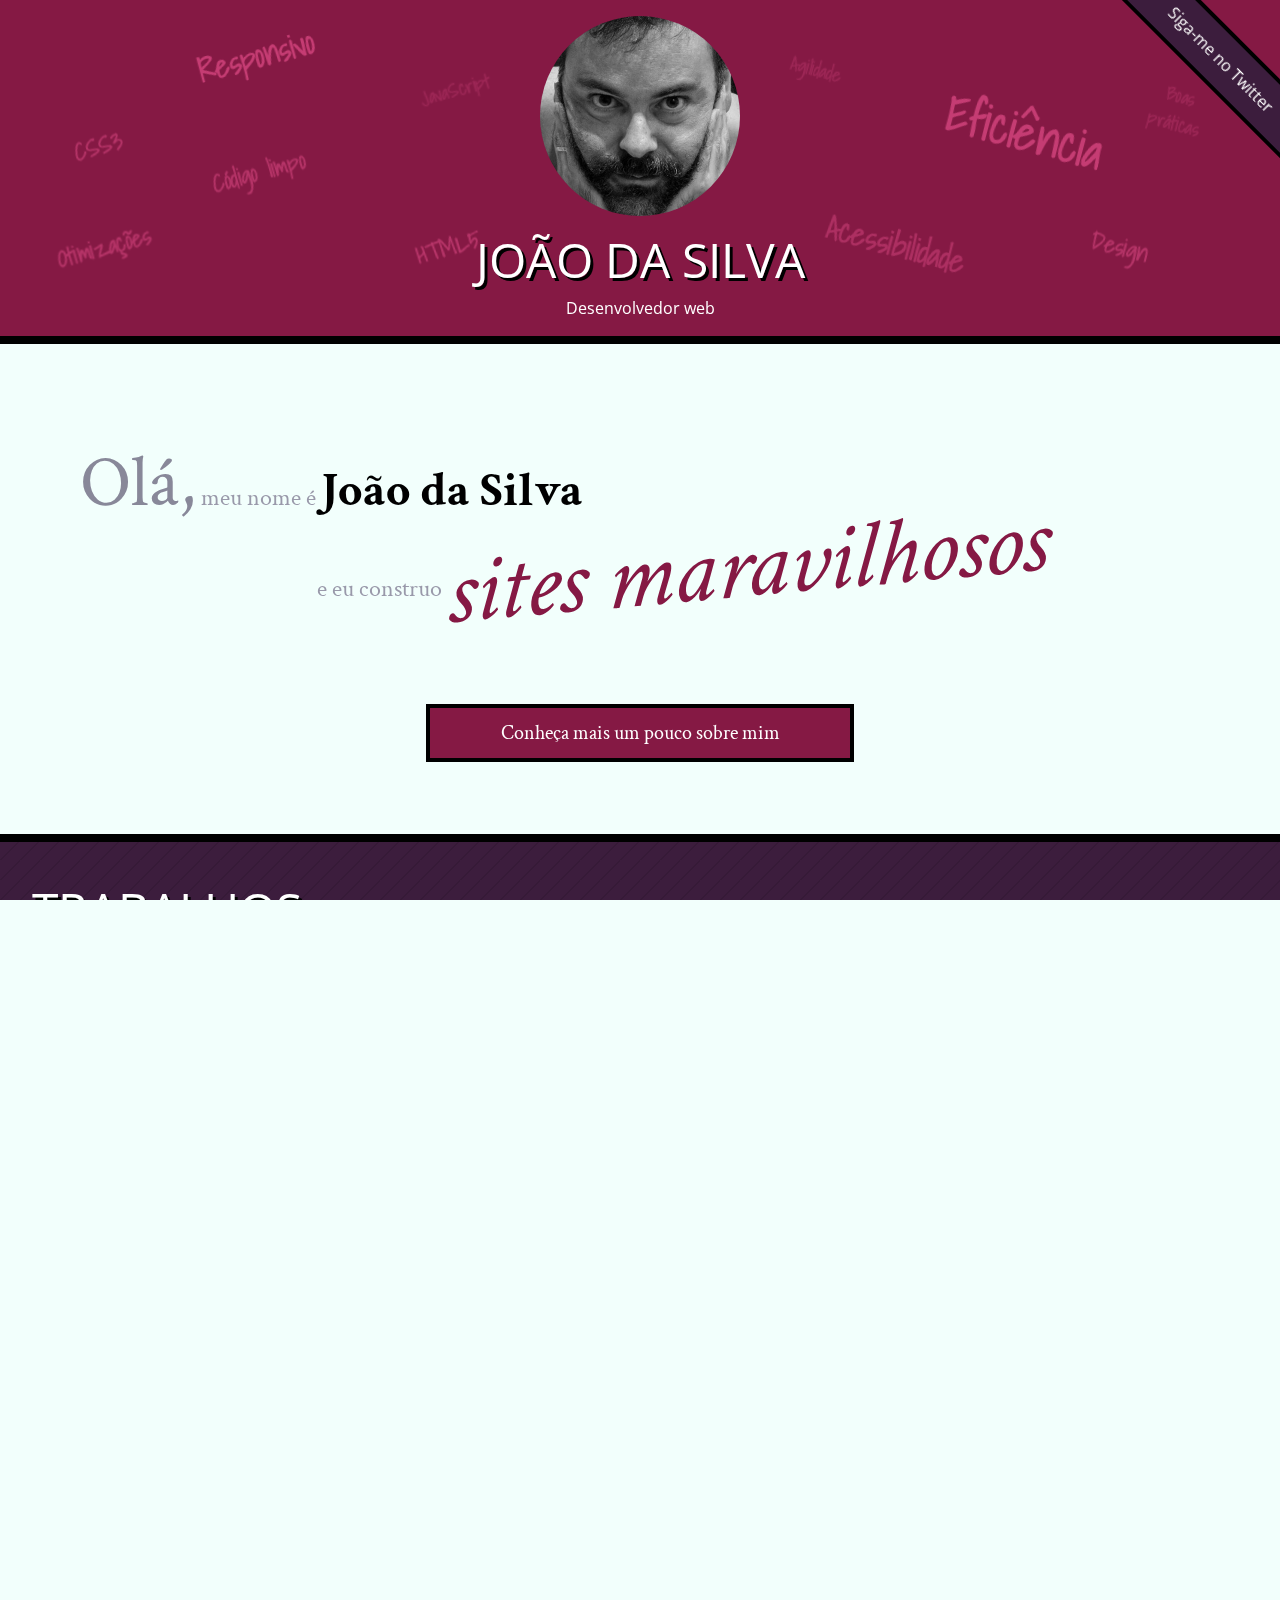
<file: index.html>
<!DOCTYPE html>
<html lang="pt">
<head>
    <meta charset="UTF-8">
    <title>João da Silva - Desenvolvedor Web</title>
    <link rel="shortcut icon" href="img/favicon.png">
    <link rel="stylesheet" href="css/reset.css">
    <link rel="stylesheet" href="css/site.css">
    <link rel="stylesheet" href="css/index.css">
    <link rel="stylesheet" href="http://fonts.googleapis.com/css?family=Crimson+Text:400,400italic,600">
    <link rel="stylesheet" href="http://fonts.googleapis.com/css?family=Open+Sans+Condensed:700">
    <link rel="stylesheet" href="http://fonts.googleapis.com/css?family=Shadows+Into+Light">
	<link rel="stylesheet" href="https://fonts.googleapis.com/css?family=Shadows+Into+Light&display=swap">
</head>
<body>
    <header class="titulo-principal">
        <img class="foto-home" src="img/eu.jpg" alt="Foto de João da Silva">
        <h1>João da Silva</h1>
        <p class="subtitulo-principal">Desenvolvedor web</p>
		<ul class=palavras-home>
        <li class="palavra-home eficiencia">Eficiência</li>
        <li class="palavra-home boas-praticas">Boas práticas</li>
        <li class="palavra-home codigo-limpo">Código limpo</li>
        <li class="palavra-home css3">CSS3</li>
        <li class="palavra-home html5">HTML5</li>
        <li class="palavra-home javascript">JavaScript</li>
        <li class="palavra-home acessibilidade">Acessibilidade</li>
        <li class="palavra-home responsivo">Responsivo</li>
        <li class="palavra-home otimizacoes">Otimizações</li>
        <li class="palavra-home agilidade">Agilidade</li>
        <li class="palavra-home design">Design</li>
    </ul>
		<a class="banner-twitter" href="http://twitter.com/joaodasilva">Siga-me no Twitter</a>
    </header>
    <main>
        <section class="secao-inicio saudacao">
            <p class="saudacao"><span class="saudacao-inicio">Olá,</span> meu nome é <strong>João da Silva</strong> <span class="saudacao-ultima-linha">e eu construo <em>sites maravilhosos</em></span></p>
            <a class="botao-index" href="bio.html">Conheça mais um pouco sobre mim</a>
        </section>
        <section class="secao-inicio trabalhos">
            <h2>Trabalhos</h2>
            <ul>
                <li><img src="img/bmw.png" alt="Site da BMW"></li>
                <li><img src="img/ibm.png" alt="Site da IBM"></li>
                <li><img src="img/uol.png" alt="Site da UOL"></li>
            </ul>
            <a class="botao-index" href="portfolio.html">Veja mais</a>
        </section>
        <section class="secao-inicio blog">
            <h2>Blog</h2>
            <small>Últimos posts</small>
            <ol>
                <li>
                    <a href="blog.html">O essencial de design responsivo</a>
					<p class="inicio-post">Design responsivo tem ganho cada vez mais atenção como técnica de desenvolvimento de páginas web para dispositivos móveis. Mas como começar?</p>
                </li>
                <li>
                    <a href="blog.html">Por que fazer páginas acessíveis?</a>
                </li>
                <li>
                    <a href="blog.html">JavaScript não obstrusivo</a>
                </li>
            </ol>
            <a class="botao-index" href="blog.html">Veja mais</a>
        </section>
    </main>
    <footer>
        <h2>Vamos conversar?</h2>
        <p>Você pode entrar em contato comigo <a href="contato.html">por e-mail</a> ou pelo telefone <a href="tel:+551234567890">(12) 3456-7890</a></p>
    </footer>
</body>
</html>
</file>
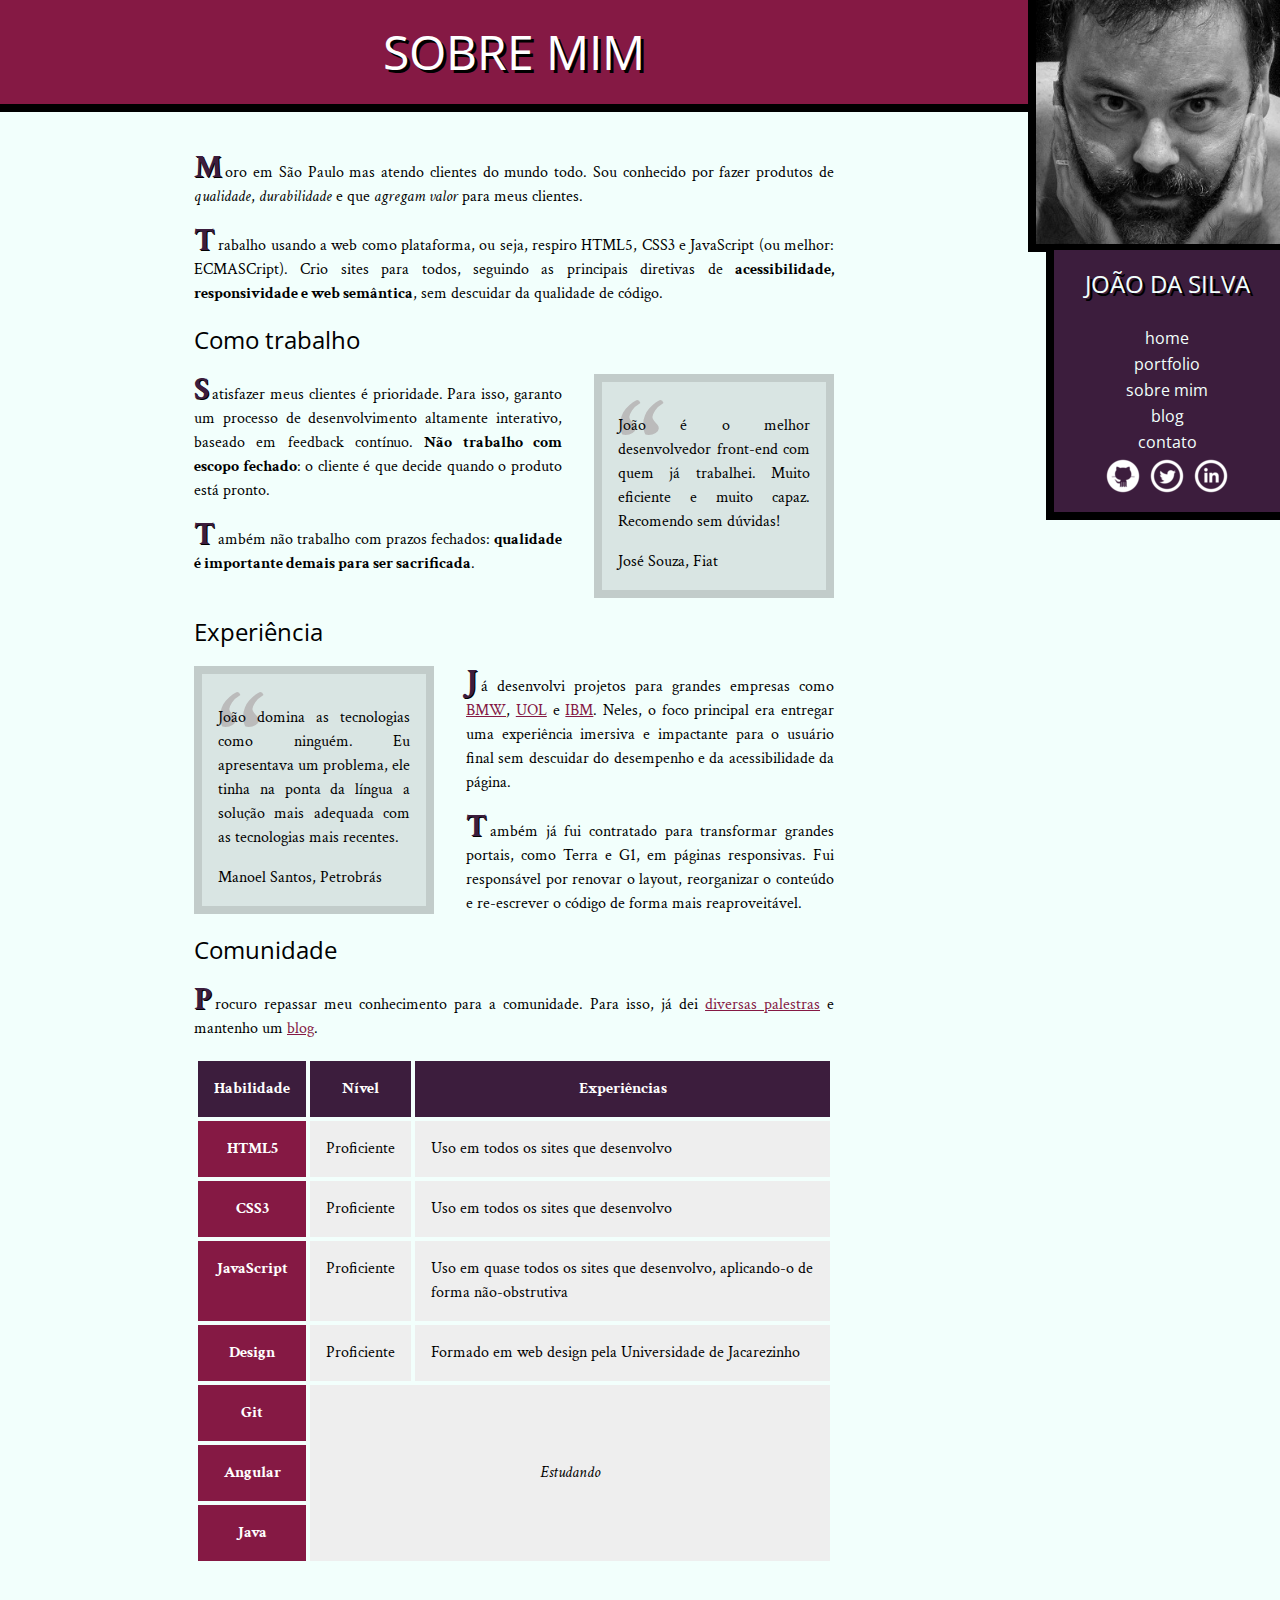
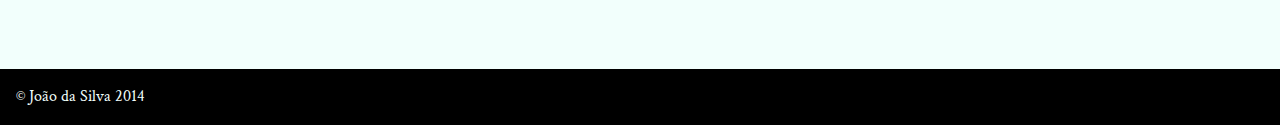
<file: bio.html>
<!DOCTYPE html>
<html>
<head>
    <meta charset="utf-8">
    <title>João da Silva - Biografia</title>
    <link rel="icon" href="img/favicon.png">
    <link rel="stylesheet" href="css/reset.css">
    <link rel="stylesheet" href="css/site.css">
    <link rel="stylesheet" href="css/bio.css">
    <link rel="stylesheet" href="http://fonts.googleapis.com/css?family=Crimson+Text:400,400italic,600">
    <link rel="stylesheet" href="http://fonts.googleapis.com/css?family=Open+Sans+Condensed:700">
</head>
<body>
    <main>
        <h1 class="titulo-principal">Sobre mim</h1>
        <div class="container">
            <p>Moro em São Paulo mas atendo clientes do mundo todo. Sou conhecido por fazer produtos de <em>qualidade</em>, <em>durabilidade</em> e que <em>agregam valor</em> para meus clientes.</p>
            <p>Trabalho usando a web como plataforma, ou seja, respiro HTML5, CSS3 e JavaScript (ou melhor: ECMASCript). Crio sites para todos, seguindo as principais diretivas de <strong>acessibilidade, responsividade e web semântica</strong>, sem descuidar da qualidade de código.</p>
            
			<h2 class="subtitulo-texto">Como trabalho</h2>
            
			<blockquote class="citacao-bio fiat" tabindex="1">
                <p>João é o melhor desenvolvedor front-end com quem já trabalhei. Muito eficiente e muito capaz. Recomendo sem dúvidas!</p>
                <cite>José Souza, Fiat</cite>
            </blockquote>
            
			<p>Satisfazer meus clientes é prioridade. Para isso, garanto um processo de desenvolvimento altamente interativo, baseado em feedback contínuo. <strong>Não trabalho com escopo fechado</strong>: o cliente é que decide quando o produto está pronto.</p>
            <p>Também não trabalho com prazos fechados: <strong>qualidade é importante demais para ser sacrificada</strong>.</p>
            
			<h2 class="subtitulo-texto">Experiência</h2>
            
			<blockquote class="citacao-bio petrobras" tabindex="1">
                <p>João domina as tecnologias como ninguém. Eu apresentava um problema, ele tinha na ponta da língua a solução mais adequada com as tecnologias mais recentes.</p>
                <cite>Manoel Santos, Petrobrás</cite>
            </blockquote>
            
			<p>Já desenvolvi projetos para grandes empresas como <a href="http://bmw.com">BMW</a>, <a href="http://www.uol.com.br">UOL</a> e <a href="http://www.ibm.com.br">IBM</a>. Neles, o foco principal era entregar uma experiência imersiva e impactante para o usuário final sem descuidar do desempenho e da acessibilidade da página.</p>
            <p>Também já fui contratado para transformar grandes portais, como Terra e G1, em páginas responsivas. Fui responsável por renovar o layout, reorganizar o conteúdo e re-escrever o código de forma mais reaproveitável.</p>
            
			<h2 class="subtitulo-texto">Comunidade</h2>
            
			<p>Procuro repassar meu conhecimento para a comunidade. Para isso, já dei <a href="portfolio.html">diversas palestras</a> e mantenho um <a href="blog.html">blog</a>.</p>
			
			<table class="habilidades">
				<thead>
					<tr>
						<th>Habilidade</th>
						<th>Nível</th>
						<th>Experiências</th>
					</tr>
				</thead>
				<tbody>
					<tr>
						<th>HTML5</th>
						<td>Proficiente</td>
						<td>Uso em todos os sites que desenvolvo</td>
					</tr>
					<tr>
						<th>CSS3</th>
						<td>Proficiente</td>
						<td>Uso em todos os sites que desenvolvo</td>
					</tr>
					<tr>
						<th>JavaScript</th>
						<td>Proficiente</td>
						<td>Uso em quase todos os sites que desenvolvo, aplicando-o de forma não-obstrutiva</td>
					</tr>
					<tr>
						<th>Design</th>
						<td>Proficiente</td>
						<td>Formado em web design pela Universidade de Jacarezinho</td>
					</tr>
					<tr>
						<th>Git</th>
						<td rowspan="3" colspan="2">Estudando</td>
					</tr>
					<tr>
						<th>Angular</th>
					</tr>
					<tr>
						<th>Java</th>
					</tr>
				</tbody>
			</table>
        </div>
    </main>
    <img src="img/eu.jpg" alt="Minha foto" class="minha-foto">
    <aside class="navegacao-site">
        <h1>João da Silva</h1>
        <nav>
            <ul>
                <li><a href="index.html">Home</a></li>
                <li><a href="portfolio.html">Portfolio</a></li>
                <li><a href="bio.html">Sobre mim</a></li>
                <li><a href="blog.html">Blog</a></li>
                <li><a href="contato.html">Contato</a></li>
            </ul>
        </nav>
        <ul class="icones-redes-sociais">
            <li>
                <a href="https://github.com/joaodasilva" class="github" data-tooltip="Veja meus projetos opensource">
                    Github
                </a>
            </li>
            <li>
                <a href="https://twitter.com/joaodasilva" class="twitter" data-tooltip="Siga-me no Twitter">
                    Twitter
                </a>
            </li>
            <li>
                <a href="https://br.linkedin.com/pub/joão-da-silva/32/4/508" class="linkedin" data-tooltip="Veja meu currículo">
                    LinkedIn
                </a>
            </li>
        </ul>
    </aside>
    <footer class="rodape-pagina">
        &copy; João da Silva 2014
    </footer>
</body>
</html>
</file>
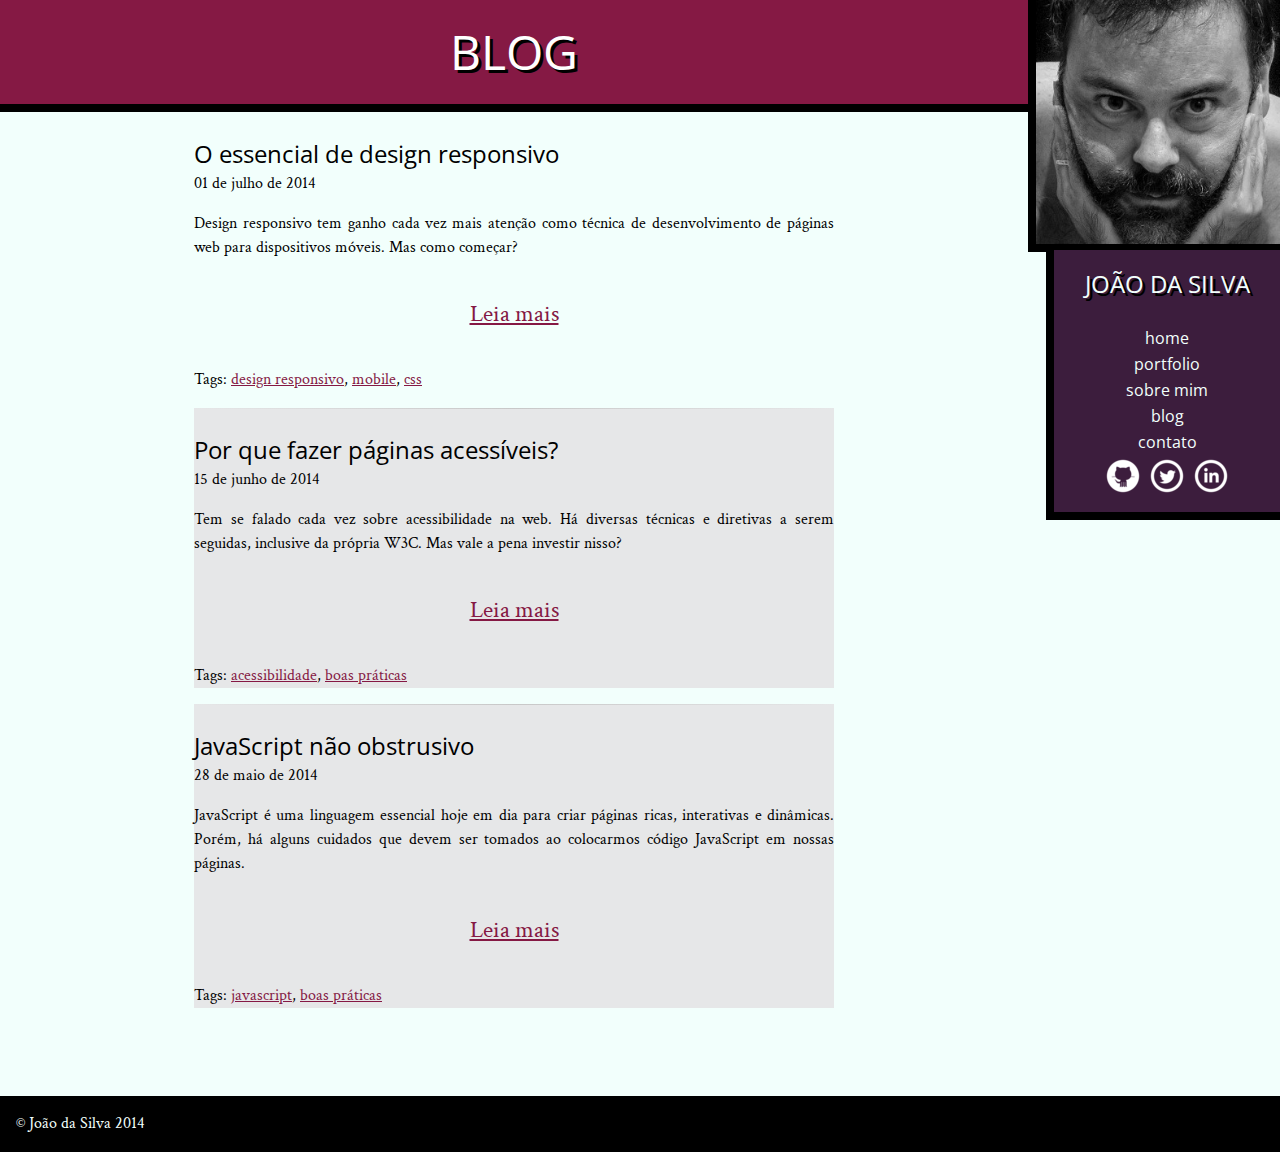
<file: blog.html>
<!DOCTYPE html>
<html>
<head>
    <meta charset="utf-8">
    <title>Blog - João da Silva</title>
    <link rel="icon" href="img/favicon.png">
    <link rel="stylesheet" href="css/reset.css">
    <link rel="stylesheet" href="css/site.css">
    <link rel="stylesheet" href="css/blog.css">
    <link rel="stylesheet" href="http://fonts.googleapis.com/css?family=Crimson+Text:400,400italic,600">
    <link rel="stylesheet" href="http://fonts.googleapis.com/css?family=Open+Sans+Condensed:700">
</head>
<body>
    <main>
        <h1 class="titulo-principal">Blog</h1>
        <div class="container">
            <article class="post-blog">
                <h2 class="subtitulo-texto">O essencial de design responsivo</h2>
                <time datetime="2014-07-01">01 de julho de 2014</time>
                <p>Design responsivo tem ganho cada vez mais atenção como técnica de desenvolvimento de páginas web para dispositivos móveis. Mas como começar?</p>
                <a class="leia-mais" href="#">Leia mais</a>
                <footer>Tags: <a href="#">design responsivo</a>, <a href="#">mobile</a>, <a href="#">css</a></footer>
            </article>
            <article class="post-blog">
                <h2 class="subtitulo-texto">Por que fazer páginas acessíveis?</h2>
                <time datetime="2014-06-15">15 de junho de 2014</time>
                <p>Tem se falado cada vez sobre acessibilidade na web. Há diversas técnicas e diretivas a serem seguidas, inclusive da própria W3C. Mas vale a pena investir nisso?</p>
                <a class="leia-mais" href="#">Leia mais</a>
                <footer>Tags: <a href="#">acessibilidade</a>, <a href="#">boas práticas</a></footer>
            </article>
            <article class="post-blog">
                <h2 class="subtitulo-texto">JavaScript não obstrusivo</h2>
                <time datetime="2014-05-28">28 de maio de 2014</time>
                <p>JavaScript é uma linguagem essencial hoje em dia para criar páginas ricas, interativas e dinâmicas. Porém, há alguns cuidados que devem ser tomados ao colocarmos código JavaScript em nossas páginas.</p>
                <a class="leia-mais" href="#">Leia mais</a>
                <footer>Tags: <a href="#">javascript</a>, <a href="#">boas práticas</a></footer>
            </article>
        </div>
    </main>
    <img src="img/eu.jpg" alt="Minha foto" class="minha-foto">
    <aside class="navegacao-site">
        <h1>João da Silva</h1>
        <nav>
            <ul>
                <li><a href="index.html">Home</a></li>
                <li><a href="portfolio.html">Portfolio</a></li>
                <li><a href="bio.html">Sobre mim</a></li>
                <li><a href="blog.html">Blog</a></li>
                <li><a href="contato.html">Contato</a></li>
            </ul>
        </nav>
        <ul class="icones-redes-sociais">
            <li>
                <a href="https://github.com/joaodasilva" class="github">
                    Github
                </a>
            </li>
            <li>
                <a href="https://twitter.com/joaodasilva" class="twitter">
                    Twitter
                </a>
            </li>
            <li>
                <a href="https://br.linkedin.com/pub/joão-da-silva/32/4/508" class="linkedin">
                    LinkedIn
                </a>
            </li>
        </ul>
    </aside>
    <footer class="rodape-pagina">
        &copy; João da Silva 2014
    </footer>
</body>
</html>
</file>
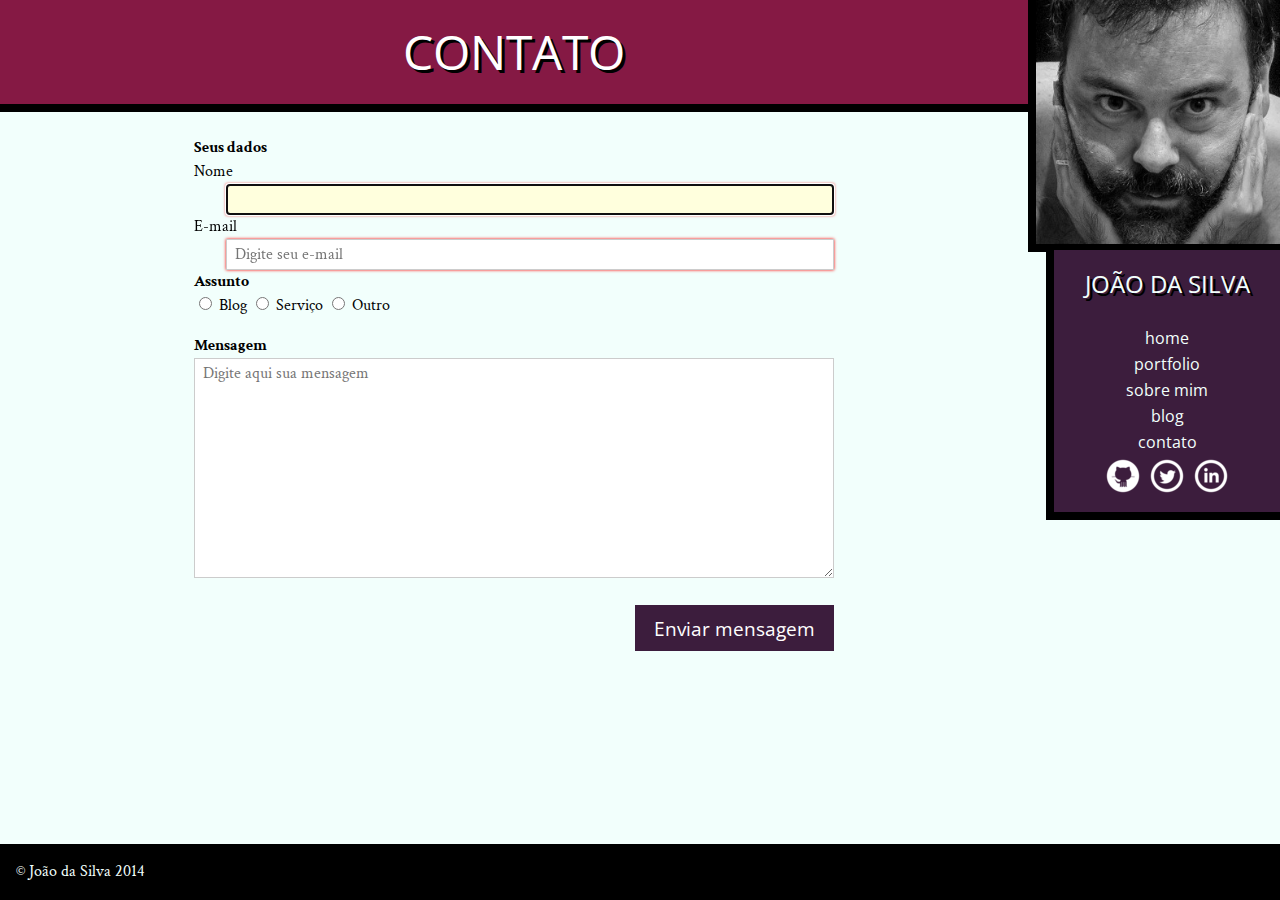
<file: contato.html>
<!DOCTYPE html>
<html>
    <head>
        <meta charset="utf-8">
        <title>João da Silva - Contato</title>
        <link rel="icon" href="img/favicon.png">
        <link rel="stylesheet" href="css/reset.css">
        <link rel="stylesheet" href="css/site.css">
		<link rel="stylesheet" href="css/contato.css">
        <link rel="stylesheet" href="http://fonts.googleapis.com/css?family=Crimson+Text:400,400italic,600">
        <link rel="stylesheet" href="http://fonts.googleapis.com/css?family=Open+Sans+Condensed:700">
    </head>
    <body>
        <main>
            <h1 class="titulo-principal">Contato</h1>
            <div class="container">
                <fieldset>
					<legend>Seus dados</legend>
					<label for="nome" class ="com-icone">Nome</label>
					<input id="nome" type="text" name="nome-contato" required autofocus pattern="[A-Za-z ']{4,}" title="O nome precisa ter pelo menos 4 caracteres">
					<label for="email" class ="com-icone">E-mail</label>
					<input id="email" type="email" name="email-contato" required placeholder="Digite seu e-mail">
			    </fieldset>
			    <fieldset>
					<legend>Assunto</legend>
					<label>
						<input type="radio" name="assunto" value="Blog">
						Blog
					</label>
					<label>
						<input type="radio" name="assunto" value="Serviço">
						Serviço
					</label>
					<fieldset>
							<input type="radio" name="assunto" value="Outro" id="outro">
							<label for="outro">Outro</label>
							<input type="text" name="outro-assunto">
					</fieldset>
                </fieldset>
				<label for="mensagem">Mensagem</label>
				<textarea name="msg" id="mensagem" placeholder="Digite aqui sua mensagem" cols="60" rows="10"></textarea>
				<button type="submit">Enviar mensagem</button>
            </div>
        </main>
        <img src="img/eu.jpg" alt="Minha foto" class="minha-foto">
        <aside class="navegacao-site">
            <h1>João da Silva</h1>
            <nav>
                <ul>
                    <li><a href="index.html">Home</a></li>
                    <li><a href="portfolio.html">Portfolio</a></li>
                    <li><a href="bio.html">Sobre mim</a></li>
                    <li><a href="blog.html">Blog</a></li>
                    <li><a href="contato.html">Contato</a></li>
                </ul>
            </nav>
            <ul class="icones-redes-sociais">
                <li>
                    <a href="https://github.com/joaodasilva" class="github" data-tooltip="Veja meus projetos opensource">
                        Github
                    </a>
                </li>
                <li>
                    <a href="https://twitter.com/joaodasilva" class="twitter" data-tooltip="Siga-me no Twitter">
                        Twitter
                    </a>
                </li>
                <li>
                    <a href="https://br.linkedin.com/pub/joão-da-silva/32/4/508" class="linkedin" data-tooltip="Veja meu currículo">
                        LinkedIn
                    </a>
                </li>
            </ul>
        </aside>
        <footer class="rodape-pagina">
            &copy; João da Silva 2014
        </footer>
    </body>
</html>
</file>
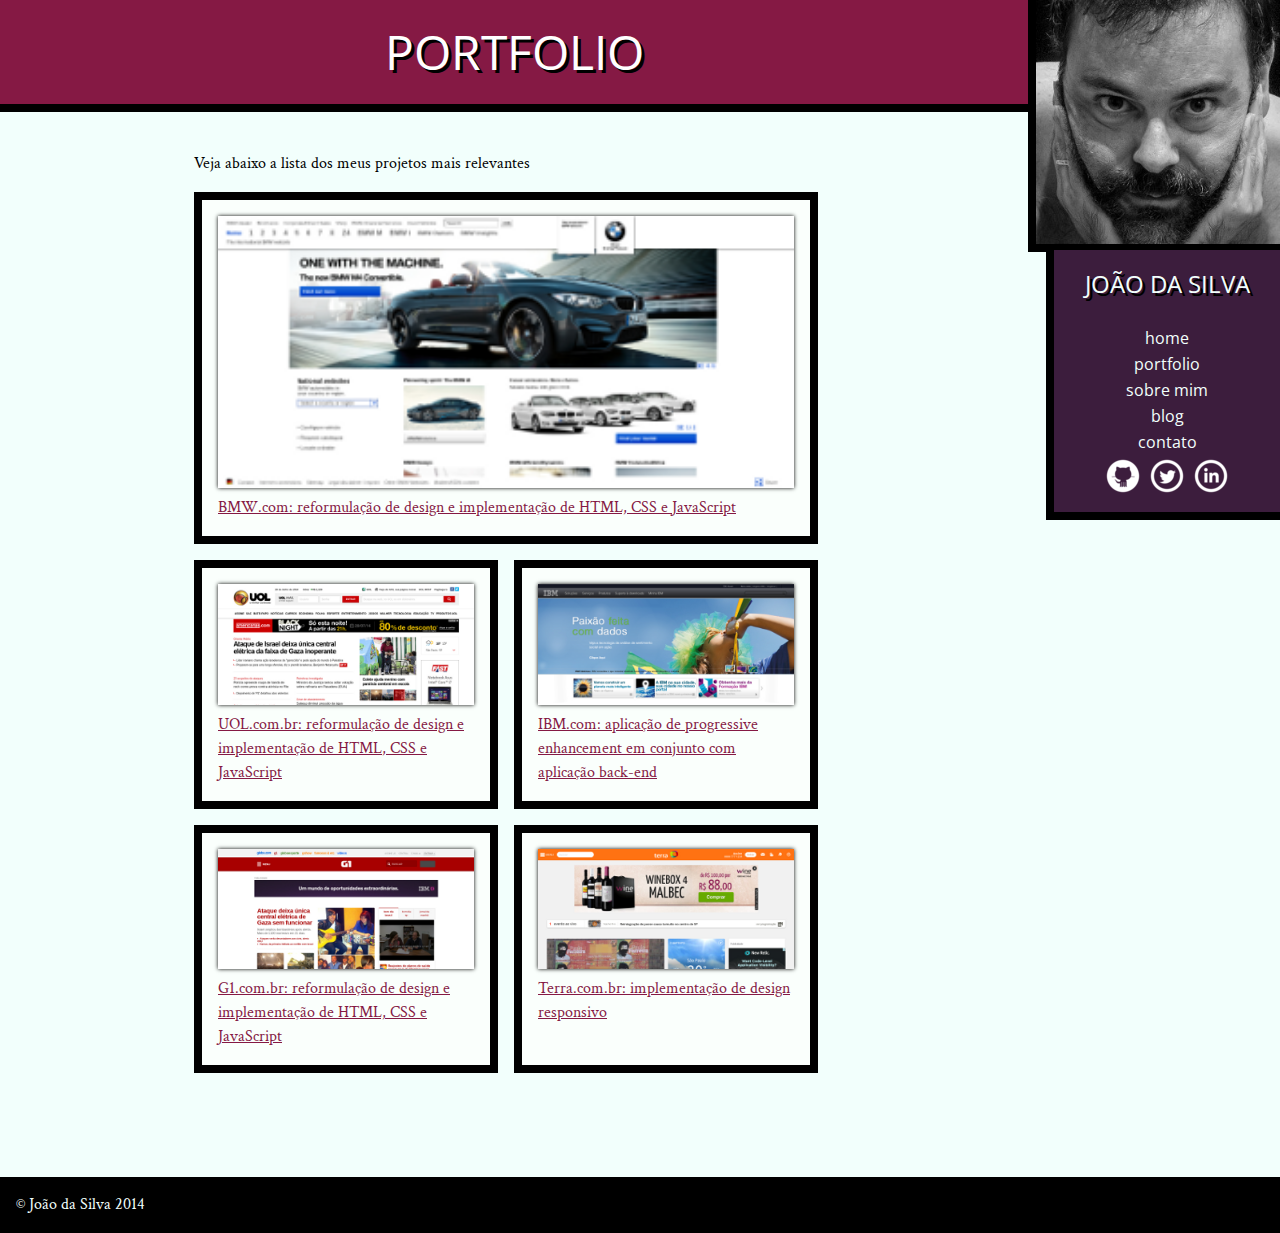
<file: portfolio.html>
<!DOCTYPE html>
<html>
<head>
    <meta charset="utf-8">
    <title>Portfolio - João da Silva</title>
    <link rel="icon" href="img/favicon.png">
    <link rel="stylesheet" href="css/reset.css">
    <link rel="stylesheet" href="css/site.css">
    <link rel="stylesheet" href="css/portfolio.css">
    <link rel="stylesheet" href="http://fonts.googleapis.com/css?family=Crimson+Text:400,400italic,600">
    <link rel="stylesheet" href="http://fonts.googleapis.com/css?family=Open+Sans+Condensed:700">
</head>
<body>
    <main>
        <h1 class="titulo-principal">Portfolio</h1>
        <div class="container">
            <p>Veja abaixo a lista dos meus projetos mais relevantes</p>
            <ol class="portfolio">
                <li><a href="http://bmw.com">
                        <figure>
                            <img src="img/bmw.png" alt="Site da BMW">
                            <figcaption>BMW.com: reformulação de design e implementação de HTML, CSS e JavaScript</figcaption>
                        </figure>
                </a></li>
                <li><a href="http://uol.com.br">
                        <figure>
                            <img src="img/uol.png" alt="Front-page da UOL">
                            <figcaption>UOL.com.br: reformulação de design e implementação de HTML, CSS e JavaScript</figcaption>
                        </figure>
                </a></li>
                <li><a href="http://www.ibm.com.br">
                        <figure>
                            <img src="img/ibm.png" alt="Site da IBM">
                            <figcaption>IBM.com: aplicação de progressive enhancement em conjunto com aplicação back-end</figcaption>
                        </figure>
                </a></li>
                <li><a href="http://g1.com.br">
                        <figure>
                            <img src="img/g1.png" alt="Front-page do portal G1">
                            <figcaption>G1.com.br: reformulação de design e implementação de HTML, CSS e JavaScript</figcaption>
                        </figure>
                </a></li>
				<li><a href="http://terra.com.br">
						<figure>
							<img src="img/terra.png" alt="Front-page do portal Terra">
							<figcaption>Terra.com.br: implementação de design responsivo</figcaption>
						</figure>
					</a>
				</li>
            </ol>
        </div>
    </main>
    <img src="img/eu.jpg" alt="Minha foto" class="minha-foto">
    <aside class="navegacao-site">
        <h1>João da Silva</h1>
        <nav>
            <ul>
                <li><a href="index.html">Home</a></li>
                <li><a href="portfolio.html">Portfolio</a></li>
                <li><a href="bio.html">Sobre mim</a></li>
                <li><a href="blog.html">Blog</a></li>
                <li><a href="contato.html">Contato</a></li>
            </ul>
        </nav>
        <ul class="icones-redes-sociais">
            <li>
                <a href="https://github.com/joaodasilva" class="github">
                    Github
                </a>
            </li>
            <li>
                <a href="https://twitter.com/joaodasilva" class="twitter">
                    Twitter
                </a>
            </li>
            <li>
                <a href="https://br.linkedin.com/pub/joão-da-silva/32/4/508" class="linkedin">
                    LinkedIn
                </a>
            </li>
        </ul>
    </aside>
    <footer class="rodape-pagina">
        &copy; João da Silva 2014
    </footer>
</body>
</html>
</file>
<file: css/site.css>
html {
	font-size: 100%;
}

body {
    font-family: "Crimson Text", "Times New Roman", serif;
    background-color: #F2FFFC;
    line-height: 1.5;
}

h1,
h2,
.subtitulo-principal {
    font-family: "Open Sans Condensed", "Arial", sans-serif;
}

h1 {
    text-transform: uppercase;
    font-size: 3em;
	text-shadow: 3px 3px #000;
}

.titulo-principal {
    text-align: center;
    background-color: #851944;
    padding: 1rem;
    border-bottom: .5rem solid #000;
	color: #FFF;
}

.subtitulo-texto {
    font-size: 1.5em;
    clear: both;
}

main a {
    color: #851944;
}

main p {
    text-align: justify;
    margin: 1em 0;
}

.navegacao-site {
    text-align: center;
    background-color: #3C1D3D;
    color: #F2FFFC;
    padding: 1em;
}

.navegacao-site a {
    color: inherit;
    font-family: "Open Sans Condensed", "Arial", sans-serif;
    text-transform: lowercase;
	text-decoration: none;
}

.navegacao-site h1 {
    font-size: 1.5em;
    margin-bottom: 1em;
}

.rodape-pagina {
    background-color: #000;
    color: #F2FFFC;
    padding: 1em;
    clear: both;
    box-sizing: border-box;
}

.container {
    width: 80ch;
    margin-left: auto;
    margin-right: auto;
    padding: 1.5em 0;
}

strong {
    font-weight: bold;
}

em {
    font-style: italic;
}

.icones-redes-sociais li {
    display: inline-block;
}

.icones-redes-sociais a {
    width: 40px;
    height: 40px;
    display: block;
    text-indent: -99999px;
	position: relative;
}

.github {
    background-image: url(../img/github.png);
}

.twitter {
    background-image: url(../img/twitter.png);
}

.linkedin {
    background-image: url(../img/linkedin.png);
}

main {
    width: calc(100% - 0.84 * 300px);
    float: left;
    padding-bottom: 4em;
}

.minha-foto,
.navegacao-site {
    border-left: .5em solid black;
    border-bottom: .5em solid black;
    box-sizing: border-box;
}

.navegacao-site {
    width: calc(0.78 * 300px);
    float: right;
    position: relative;
    top: 250px;
}

.minha-foto {
    position: absolute;
    top: 0;
    right: 0;
    height: 252px;
}

main a:hover,
main a:focus,
footer a:hover,
footer a:focus {
    color: red;
}

.navegacao-site a:hover,
.navegacao-site a:focus {
    text-shadow: 0 0 2px pink;
}

.icones-redes-sociais a:hover::after,
.icones-redes-sociais a:focus::after {
    content: attr(data-tooltip);
	position: absolute;
    top: 100%;
    right: 0;
    text-indent: 0;
	width: 300%;
    background: black;
    font-size: .75em;
}

.icones-redes-sociais a:hover::before,
.icones-redes-sociais a:focus::before {
    content: '';
    width: 1em;
    height: 1em;
    background-color: black;
    position: absolute;
    bottom: 0;
    left: 0;
    transform: translateY(.5em) rotate(45deg);
}
</file>
<file: css/index.css>
.foto-home {
    height: 200px;
	-webkit-border-radius: 50%;
    -moz-border-radius: 50%;
	border-radius: 50%;
	animation: aparece 2s;
}
@keyframes aparece {
	from {
		opacity: 0;
		transform: scale(0.001);
	}
}

.saudacao p {
    font-size: 1.5em;
    color: #99A;
    line-height: 1;
    padding: 2em;
	
}

.saudacao-inicio {
    font-size: 3em;
    color: #889;
}

.saudacao-ultima-linha {
    text-align: right;
    display: block;
	position: relative;
	left: -150px;
}

.saudacao strong {
    font-size: 2em;
    color: #000;
}

.saudacao em {
    color: #851944;
    font-size: 4em;
	display: inline-block;
	transform:  rotate(-5deg) skew(-10deg);
	animation: flutua 1s infinite;
	animation-direction: alternate;
	animation-timing-function: ease-in-out;
	position: relative;
}

@keyframes flutua {
    from {
        top: -5px;
    }
    to {
        top: 5px;
    }
}

.saudacao:hover em {
    animation-play-state: paused;
}

.botao-index {
    font-size: 1.25em;
    background-color: #851944;
    color: #FFF;
    padding: .5em;
    border: .2em solid black;
    width: 40ch;
    margin: 2em auto;
    display: block;
    text-align: center;
}

.secao-inicio {
    padding: 2em;
}	

.secao-inicio h2 {
    font-size: 3em;
    text-transform: uppercase;
    margin-bottom: .5em;
	text-shadow: 3px 3px #000;
}

.trabalhos {
    background-color: #3C1D3D;
    border-top: .5em solid #000;
    border-bottom: .5em solid #000;
	background-image: linear-gradient(135deg,
                        transparent,
                        transparent 14px,
                        rgba(0, 0, 0, 0.1) 14px,
                        rgba(0, 0, 0, 0.1) 15px,
                        transparent 15px,
                        transparent);
    background-size: 20px 20px;
    background-attachment: fixed;
}

.trabalhos h2 {
    color: #FFF;
}

.trabalhos ul {
	display: flex;
}

.trabalhos li {
   flex: 1;
   border: .5em solid #000;
}


.trabalhos img {
    width: 100%;
    display: block;
}

.blog {
    background-color: #999;
    color: #FFF;
    border-bottom: .5em solid #851944;
	background-image: linear-gradient(45deg,
                        transparent,
                        transparent 14px,
                        rgba(255, 255, 255, 0.1) 14px,
                        rgba(255, 255, 255, 0.1) 15px,
                        transparent 15px,
                        transparent);
    background-size: 20px 20px;
    background-attachment: fixed;
}
}

.blog small {
    position: relative;
    top: -2em;
}

.blog li a {
    color: #FCF;
    padding: .5em;
    display: block;
}

footer {
    background-color: #000;
    color: #FFF;
    padding: 2em;
}

footer h2 {
    font-size: 3em;
}

footer a {
    color: #F99;
}

main {
    width: 100%;
    padding-bottom: 0;
    float: none;
}

.palavra-home {
	position: absolute;
    font-family: "Shadows Into Light", cursive;
    font-weight: bold;
    color: #D5447E;
}

.eficiencia {
   top: 45%;
   left: 60%;
   transform: translate(-50%, -50%) rotate(15deg) translateZ(4px) scale(0.25);
   opacity: .8;
}

.boas-praticas {
	top : 35%;
	left: 85%;
	transform: translate(-50%, -50%) rotate(15deg) translateZ(1px) scale(0.25);
	opacity: .3;
}

.codigo-limpo {
	top : 50%;
	right: 50%;
	transform: translate(-50%, -50%) rotate(-15deg) translateZ(2px) scale(0.25); 
	opacity: .6;
}

.css3 {
	top : 45%;
	right: 68%;
	transform: translate(-50%, -50%) rotate(-15deg) translateZ(2px) scale(0.25);
	opacity: .6;
}

.html5 {
	top : 65%;
	left: 40%;
	transform: translate(-50%, -50%) rotate(-15deg) translateZ(2px) scale(0.25);
	opacity: .6;
}

.javascript {
	top : 30%;
	left: 38%;
	transform: translate(-50%, -50%) rotate(-15deg) translateZ(1px) scale(0.25);
	opacity: .3;
}

.acessibilidade {
	top : 60%;
	left: 60%;
	transform: translate(-50%, -50%) rotate(15deg) translateZ(3px) scale(0.25);
	opacity: .5;
}

.responsivo {
	top : 32%;
	left: 35%;
	transform: translate(-50%, -50%) rotate(-15deg) translateZ(3px) scale(0.25);
	opacity: .8;
}

.otimizacoes {
	top : 65%;
	right: 58%;
	transform: translate(-50%, -50%) rotate(-15deg) translateZ(2px) scale(0.25);
	opacity: .6;
}

.agilidade {
	top : 25%;
	right: 25%;
	transform: translate(-50%, -50%) rotate(15deg) translateZ(1px) scale(0.25);
	opacity: .3;
}

.design {
	top : 65%;
	left: 75%;
	transform: translate(-50%, -50%) rotate(15deg) translateZ(2px) scale(0.25);
	opacity: .6;
}

.blog {
    position: relative;
}

.blog .inicio-post {
	position: absolute;
	top: 4em;
	height: 8em;
    left: 30%;
    right: 4em;
	padding: 1.5em;
	background-color: #F2FFFC;
	color: #000;
}

.blog .mais-recente {
	background-color: #F2FFFC;
}

.blog .mais-recente a {
	color: #F26;
}

.blog li {
    width: 30%;
}

.banner-twitter {
    width: 14em;
    line-height: 1;
    padding: 1em 0;
    box-sizing: border-box;
    text-align: center;
    text-decoration: none;
    background-color: #3C1D3D;
    color: white;
    border: .25em solid black;
    font-size: 1em;
    font-family: "Open Sans Condensed", sans-serif;
	animation: aparece 0.5s;
	transition-delay: 2s;
	animation-fill-mode: backwards;
}

.banner-twitter {
    position: absolute;
    top: 0;
    right: 0;
    transform-origin: 0 0;
    transform: translate(calc(.707 * (3.5em - 100%) + 100%), calc(-.707 * 3.5em)) rotate(45deg);
}

.palavras-home {
	position: absolute;
	top: 0;
    left: 0;
	bottom: 0;
    right: 0;
	 width: 100%;
    height: 100%;
}

.palavras-home li {
    font-size: 400%;
}

html, body {
    height: 100%;
    overflow-x: hidden;
}

body {
    perspective: 6px;
    perspective-origin: 50% 160px;
}

.palavras-home, .titulo-principal {
    transform-style: preserve-3d;
}

.botao-index:focus,
.botao-index:hover {
    background-color: #C54974;
    color: white;
    box-shadow: 0 0 1em #FA9;
}
.botao-index {
    text-decoration: none;
	transition: .5s;
}

.trabalhos li:first-child {
    order: 2;
    transform: scale(1.2);
}

.trabalhos li:nth-child(2) {
    order: 1;
}

.trabalhos li:last-child {
    order: 3;
}
</file>
<file: css/bio.css>
.citacao-bio {
    background-color: #D9E5E3;
    border: .5em solid #C2CCCA;
    padding: 1em;
    margin: 1em 2em;
    width: 30ch;
    box-sizing: border-box;
	transition: box-shadow 1s, transform 1s;
	transition-delay: 1s, 0s;
}

.petrobras {
    float: left;
    margin-left: 0;
}

.fiat {
    float: right;
    margin-right: 0;
}

.citacao-bio:hover,
.citacao-bio:focus {
    box-shadow: 0 0 0 99999px rgba(0,0,0,.8);
}

.citacao-bio:nth-of-type(odd):hover,
.citacao-bio:nth-of-type(odd):focus {
    transform: scale(1.2) rotate(5deg);
}

.citacao-bio:nth-of-type(even):hover,
.citacao-bio:nth-of-type(even):focus {
    transform: scale(1.2) rotate(-5deg);
}

.container > p::first-letter {
    font-size: 200%;
    font-weight: bold;
    color: #3C1D3D;
    text-shadow: 1px 1px #000;
	margin-right: .2ch;
    line-height: 1;
}

.citacao-bio > p {
    position: relative;
}

.citacao-bio::before {
    content: '“';
    position: absolute;
    font-size: 10em;
    color: #bbb;
	line-height: .8;
}

.habilidades th {
	font-weight: bold;
    background-color: #851944;
    color: white;
}

.habilidades thead th {
	background-color: #3C1D3D;
}

.habilidades td {
    background-color: #eee;
}

.habilidades th,
.habilidades td {
    padding: 1em;
}

.habilidades {
    border-collapse: separate;
    border-spacing: .25em;
	margin: 1em 0;
}

.habilidades [colspan] {
    text-align: center;
    font-style: italic;
}

.habilidades [rowspan] {
    vertical-align: middle;
}
</file>
<file: css/blog.css>
.leia-mais {
    padding: .5em;
    margin: 1em;
    display: block;
    font-size: 1.5em;
    text-align: center;
}

.post-blog + .post-blog{
    padding-top: 1.5em;
    margin-top: 1em;
	background-color: #E6E7E8;
	background-image: linear-gradient(to right, 
		rgba(200, 200, 200, 0),
		rgba(200, 200, 200, 1),
		rgba(200, 200, 200, 0));
	background-size: 100% 1px;
	background-repeat: no-repeat;
	background-position: top center;
}
</file>
<file: css/contato.css>
.rodape-pagina {
	position: absolute;
	bottom: 0;
	width: 100%;
}

legend,
label[for="mensagem"] {
    font-weight: bold;
    margin-top: 1em;
}

label[for] {
    display: block;
}

input[type="text"],
input[type="email"],
textarea {
	font-family: inherit;
	font-size: 100%;
    padding: .25em .5em;
    width: 100%;
	box-sizing: border-box;
    border: 1px solid #ccc;
}

fieldset > fieldset {
    display: inline;
}

label[for="outro"] {
    display: inline;
}

input[name="outro-assunto"] {
    width: auto;
}

input:focus,
textarea:focus {
    background-color: #FFD;
}

input:invalid {
    box-shadow: 0 0 3px red;
}

button {
    border: 0;
    padding: .5em 1em;
    font-family: "Open Sans Condensed", sans-serif;
    background-color: #3C1D3D;
    color: white;
    font-size: 1.2em;
    margin-left: auto;
    margin-top: 1em;
    display: block;
}
	
button:hover,
button:focus {
    background-color: #8C1D3D;
}

input[value="Outro"] ~ input {
    display: none;
}

input[value="Outro"]:checked ~ input {
    display: inline;
}

.com-icone {
    position: relative;
}

.com-icone:after {
    content: ''; 
    height: 2em;
    background-color: #8C1D3D;
    background-size: 50% 50%; 
    background-position: center;
    background-repeat: no-repeat;
	position: absolute;
    top: 100%;
    left: 0;
}

.com-icone + input {
    position: relative;
    left: 2em;
}

.com-icone + input {
    width: calc(100% - 2em);
}

.com-icone[for="nome"]:after {
    background-image: url(../img/usuario.png);
}

.com-icone[for="email"]:after {
    background-image: url(../img/email.png);
}
</file>
<file: css/portfolio.css>
.portfolio li {
    flex: 1 1 45%;
	border: .5em solid black;
    background-color: #FAFFFC;
    width: 45%;
    box-sizing: border-box;
    padding: 1em;
    margin-right: 1em;
    margin-bottom: 1em;
}

.portfolio img {
    width: 100%;
	box-shadow: 0 0 4px #000;
}

.portfolio {
    display: flex;
    flex-wrap: wrap;
}

.portfolio li:first-child {
    flex-basis: 100%;
}
</file>
